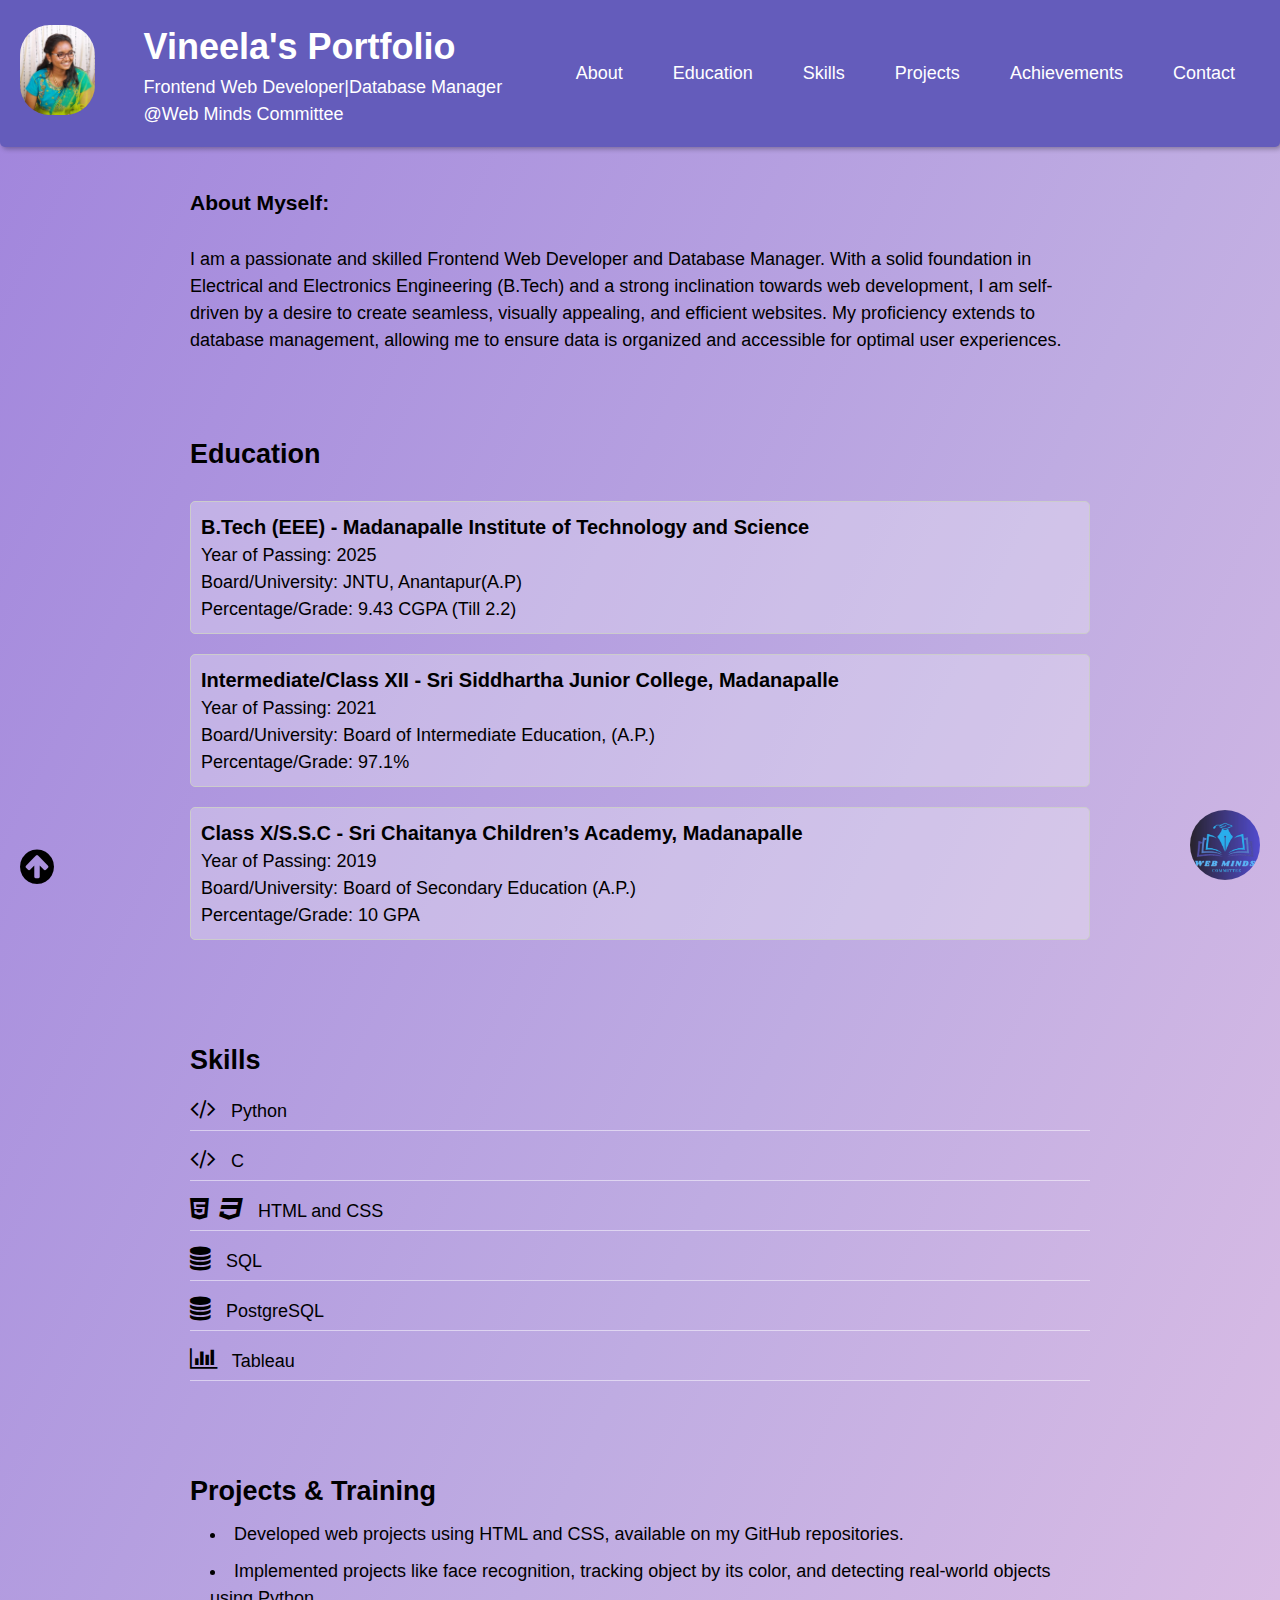
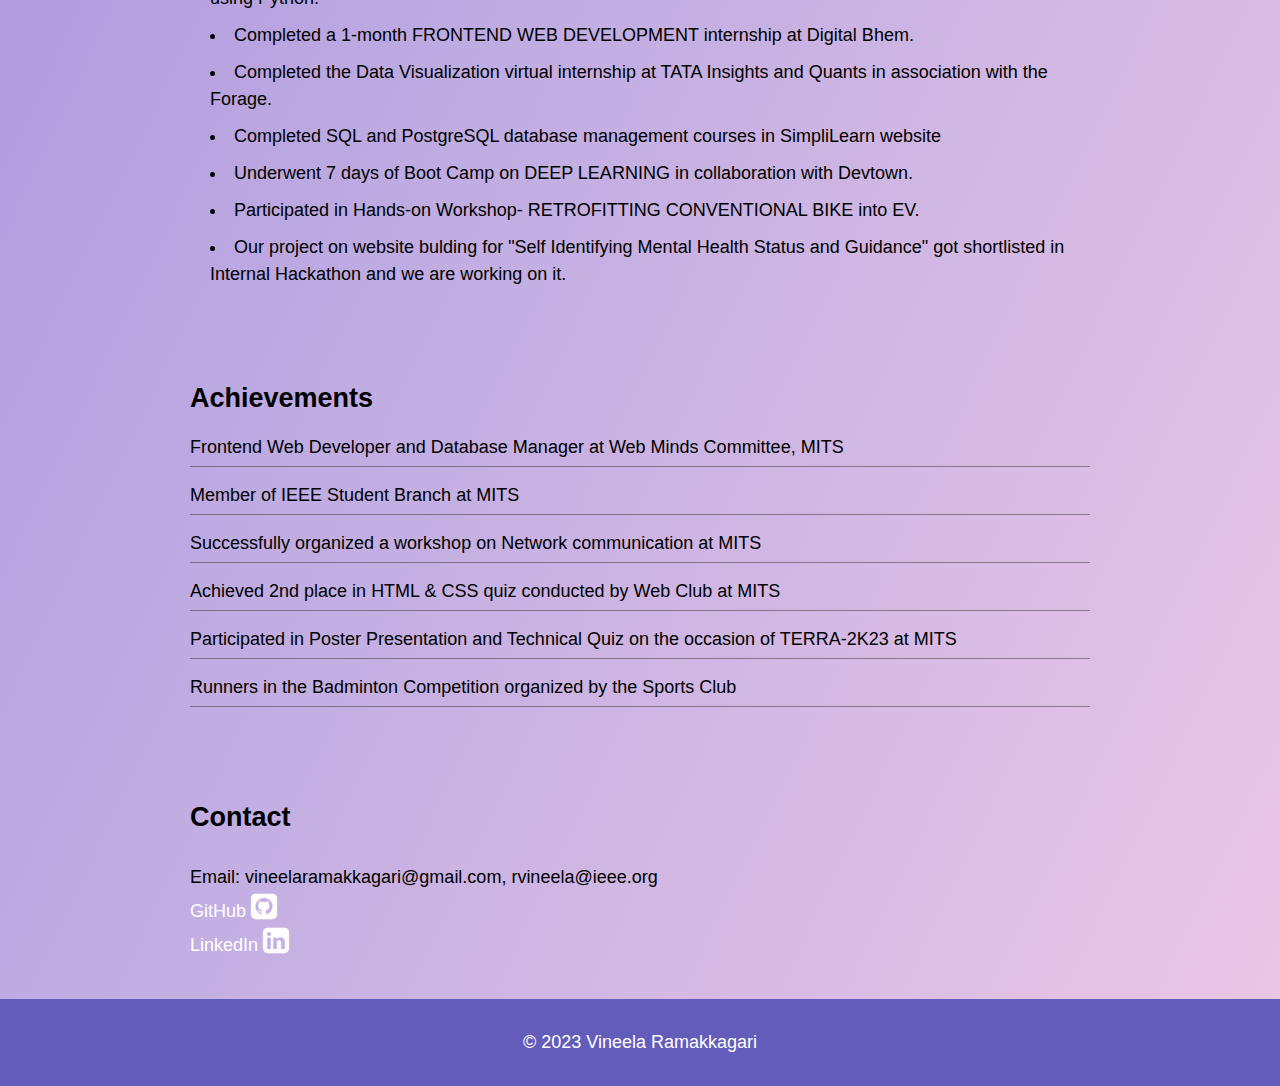
<file: index.html>
<!DOCTYPE html>
<html lang="en">
<head>
    <meta charset="UTF-8">
    <meta name="viewport" content="width=device-width, initial-scale=1.0">
    <title>Vineela_WebPage</title>
    <link rel="stylesheet" href="./style.css">
    <link rel="stylesheet" href="https://cdnjs.cloudflare.com/ajax/libs/font-awesome/4.7.0/css/font-awesome.min.css">
</head>
<body>
    <header id="header">
        <div><img src="./Vinni pic2.jpg" alt="Profile pic"></div>
        <div class="profileLogo">
            <h1>Vineela's Portfolio</h1> 
                <p>Frontend Web Developer|Database Manager</p>
                <p>@Web Minds Committee</p>
        </div>
        <div class="navbar">
            <input type="checkbox" class="toggle-menu">
            <div class="hamburger"></div>
            <ul class="menu">
                <li><a href="#about">About</a></li>
                <li><a href="#education">Education</a></li>
                <li><a href="#skills">Skills</a></li>
                <li><a href="#projects">Projects</a></li>
                <li><a href="#achievements">Achievements</a></li>
                <li><a href="#contact">Contact</a></li>
            </ul>
        </div>
    </header>
        <section id="about">
            <div class="container">
                <h3>About Myself:</h3><br>
            <p>I am a passionate and skilled Frontend Web Developer and Database Manager. With a solid foundation in Electrical and Electronics Engineering (B.Tech) and a strong inclination towards web development, I am self-driven by a desire to create seamless, visually appealing, and efficient websites. My proficiency extends to database management, allowing me to ensure data is organized and accessible for optimal user experiences.</p>
            </div>
        </section>
        <section id="education">
            <div class="container">
                <h2>Education</h2><br>
                <div class="education-entry">
                    <h3>B.Tech (EEE) - Madanapalle Institute of Technology and Science</h3>
                    <p>Year of Passing: 2025</p>
                    <p>Board/University: JNTU, Anantapur(A.P)</p>
                    <p>Percentage/Grade: 9.43 CGPA (Till 2.2)</p>
                </div>
                <div class="education-entry">
                    <h3>Intermediate/Class XII - Sri Siddhartha Junior College, Madanapalle</h3>
                    <p>Year of Passing: 2021</p>
                    <p>Board/University: Board of Intermediate Education, (A.P.)</p>
                    <p>Percentage/Grade: 97.1%</p>
                </div>
                <div class="education-entry">
                    <h3>Class X/S.S.C - Sri Chaitanya Children’s Academy, Madanapalle</h3>
                    <p>Year of Passing: 2019</p>
                    <p>Board/University: Board of Secondary Education (A.P.)</p>
                    <p>Percentage/Grade: 10 GPA</p>
                </div>
            </div>
        </section>
    
    <section id="skills">
        <div class="container">
            <h2>Skills</h2>
            <ul class="skill-list">
                <li>
                    <i class="fa fa-code"></i> Python
                </li>
                <li>
                    <i class="fa fa-code"></i> C
                </li>
                <li>
                    <i class="fa fa-html5"></i><i class="fa fa-css3" aria-hidden="true"></i> HTML and CSS
                </li>
                <li>
                    <i class="fa fa-database"></i> SQL
                </li>
                <li>
                    <i class="fa fa-database"></i> PostgreSQL
                </li>
                <li>
                    <i class="fa fa-bar-chart"></i> Tableau
                </li>
            </ul>
        </div>
    </section>
    
    <section id="projects">
        <div class="container">
            <h2>Projects & Training</h2>
            <ul class="project-list">
                <li>Developed web projects using HTML and CSS, available on my GitHub repositories.</li>
                <li>Implemented projects like face recognition, tracking object by its color, and detecting real-world objects using Python.</li>
                <li>Completed a 1-month FRONTEND WEB DEVELOPMENT internship at Digital Bhem.</li>
                <li>Completed the Data Visualization virtual internship at TATA Insights and Quants in association with the Forage.</li>
                <li>Completed SQL and PostgreSQL database management courses in SimpliLearn website</li>
                <li>Underwent 7 days of Boot Camp on DEEP LEARNING in collaboration with Devtown.</li>
                <li>Participated in Hands-on Workshop- RETROFITTING CONVENTIONAL BIKE into EV.</li>
                <li>Our project on website bulding for "Self Identifying Mental Health Status and Guidance" got shortlisted in Internal Hackathon and we are working on it.</li>
            </ul>
        </div>
    </section>
    
    <section id="achievements">
        <div class ="container">
            <h2>Achievements</h2>
            <ul class="achievement-list">
                <li>Frontend Web Developer and Database Manager at Web Minds Committee, MITS</li>
                <li>Member of IEEE Student Branch at MITS</li>
                <li>Successfully organized a workshop on Network communication at MITS</li>
                <li>Achieved 2nd place in HTML & CSS quiz conducted by Web Club at MITS</li>
                <li>Participated in Poster Presentation and Technical Quiz on the occasion of TERRA-2K23 at MITS</li>
                <li>Runners in the Badminton Competition organized by the Sports Club</li>
            </ul>
        </div>
    </section>
    
    <section id="contact">
        <div class="container">
            <h2>Contact</h2><br>
            <p>Email: vineelaramakkagari@gmail.com, rvineela@ieee.org</p>
            <a href="https://github.com/Vineela-Ramakkagari">GitHub&nbsp;<i class="fa fa-github-square" aria-hidden="true" style="font-size: 30px;"></i></a>
            <a href="https://www.linkedin.com/in/vineela-ramakkagari-976546278">LinkedIn&nbsp;<i class="fa fa-linkedin-square" aria-hidden="true" style="font-size: 30px;"></i></a>
        </div>
    </section>
    <button onclick="scrollToTop()" title="Scroll Up"><i class="fa fa-arrow-circle-up" aria-hidden="true"></i></button>
        <footer>
            <div class="container">
                <p>&copy; 2023 Vineela Ramakkagari</p>
            </div>
        </footer>
    <img src="./committee_logo.png" alt="Web Minds Committee Logo" id="logo">
    <script src="script.js"></script>
    <script>
        function scrollToTop() {
            window.scrollTo(0,0);
        }
    </script>
</body>
</html>
</file>
<file: style.css>
* {
    margin: 0;
    padding: 0;
    scroll-behavior: smooth;
}

body {
    line-height: 1.5;
    font-size: large;
    font-weight: 300;
    font-family: Arial, Helvetica, sans-serif;
    background-image: linear-gradient(to bottom right, #A084DC,#BFACE2,#EBC7E6);
}

.container {
    max-width: 900px;
    margin: 0 auto;
    padding: 20px;
}

#header {
    position: relative;
    width: 100%;
    display: flex;
    justify-content: space-between;
    align-items: center;
    transition: all 0.3s ease;
    background: #645CBB;
    border-bottom-left-radius: 5px;
    border-bottom-right-radius: 5px;
    box-shadow: 2px 2px 5px rgba(0,0,0,0.3);
}

img {
    width: 75px;
    height: 90px;
    border-radius: 30px;
    margin: 20px;
}

.profileLogo {
    color: #fff;
}

.navbar {
    display: flex;
    justify-content: space-between;
    align-items: center;
    padding: 20px;
}

.menu {
    display: flex;
    justify-content: center;
    flex-direction: row;
    align-items: center;
    z-index: 1;
    transition: 0.5s;
}

.menu li {
    list-style-type: none;
}

.menu li a {
    display: block;
    text-decoration: none;
    padding: 40px 25px;
    transition: 0.3s;
}

.menu li a:hover {
    font-weight: 600;
}

a {
    color: white;
}

section {
    padding:20px 0;
}

a:visited {
    color: white;
}

.hamburger {
    position: relative;
    width: 30px;
    height: 4px;
    background: #fff;
    border-radius: 10px;
    cursor: pointer;
    z-index: 2;
    transition: 0.3s;
}

.hamburger:before,
.hamburger:after {
    content:"";
    position: absolute;
    height: 4px;
    right: 0;
    background: #fff;
    border-radius: 10px;
    transition: 0.2s;
}

.hamburger:before {
    top: -10px;
    width: 30px;
}

.hamburger:after {
    top: 10px;
    width: 30px;
}


.toggle-menu {
    position: absolute;
    width: 30px;
    height: 100%;
    z-index: 3;
    cursor: pointer;
    opacity: 0;
}

.hamburger,
.toggle-menu {
    display: none;
}

.navbar input:checked ~ .hamburger {
    background: transparent;
}

.navbar input:checked ~ .hamburger:before {
    top: 0;
    transform: rotate(-45deg);
}

.navbar input:checked ~ .hamburger:after {
    top: 0;
    transform: rotate(45deg);
}

.navbar input:checked ~ .menu {
    right: 0;
    box-shadow: -20px 0 40px rgba(0,0,0,0.3);
}

/* Styling for Education section */
.education-entry {
    margin-bottom: 20px;
    padding: 10px;
    border: 1px solid #ccc;
    border-radius: 5px;
    background-color: rgba(249,249,249,0.3);
}

.education-entry h3 {
    font-size: 20px;
}

/* Styling for Skills section */
.skill-list {
    list-style: none;
    padding: 0;
    margin: 0;
}

.skill-list li {
    margin: 10px 0;
    padding: 5px 0;
    border-bottom: 1px solid rgba(255,255,255,0.5);
}

.skill-list i {
    margin-right: 10px;
    font-size: 24px;
}

/* Styling for Projects section */
.project-list {
    list-style: disc inside;
    padding-left: 20px;
}

.project-list li {
    margin: 10px 0;
}

/* Styling for Achievements section */
.achievement-list {
    list-style: none;
    padding: 0;
    margin: 0;
}

.achievement-list li {
    margin: 10px 0;
    padding: 5px 0;
    border-bottom: 1px solid rgba(51,51,51,0.5);
}

/* Styling for Contact section */
.contact-list p {
    margin: 10px 0;
}

#contact a {
    text-decoration: none;
    display: block;
}

#contact a:visited {
    color: black;
}

footer {
    background-color: #645CBB;
    color: #fff;
    text-align: center;
    padding: 10px 0;
}

button {
    position: fixed;
    bottom: 10px;
    left: 20px;
    font-size: 40px;
    background: transparent;
    border: none;
}

#logo {
    width: 70px;
    height: 70px;
    border-radius: 50%;
    position: absolute;
    bottom: 0;
    right: 0;
    position: fixed;
    opacity: 0.8;
}

@media screen and (max-width:900px){
    .hamburger,
    .toggle-menu {
        display: block;
    }
    .menu {
        justify-content: start;
        flex-direction: column;
        align-items: center;
        position: fixed;
        top: 0;
        right: -2500px;
        background: #333;
        width: 250px;
        height: 100%;
        padding-top: 65px;
    }
    .menu li a,
    .menu li a:hover {
        padding: 20px;
        box-shadow: 0 1px 0 rgba(0, 0, 0, 0.1);
    }
    .navbar input:checked ~ .hamburger:before {
        top: 0;
        transform: rotate(-45deg);
        position: fixed;
        top: 50px;
        right: 30px;
    }
    
    .navbar input:checked ~ .hamburger:after {
        top: 0;
        transform: rotate(45deg);
        position: fixed;
        top: 50px;
        right: 30px;
    }
    .toggle-menu {
        position: fixed;
        top: 50px;
        right: 30px;
    }
}

@media screen and (max-width:600px) {
    body {
        line-height: 1.3;
    }

    .profileLogo {
        font-size: medium;
        font-family:'Times New Roman', Times, serif;
    }
    .profileLogo p {
        display: none;
    }

    img {
        width: 65px;
        height: 75px;
        border-radius: 30px;
        margin: 20px;
    }
}
</file>
